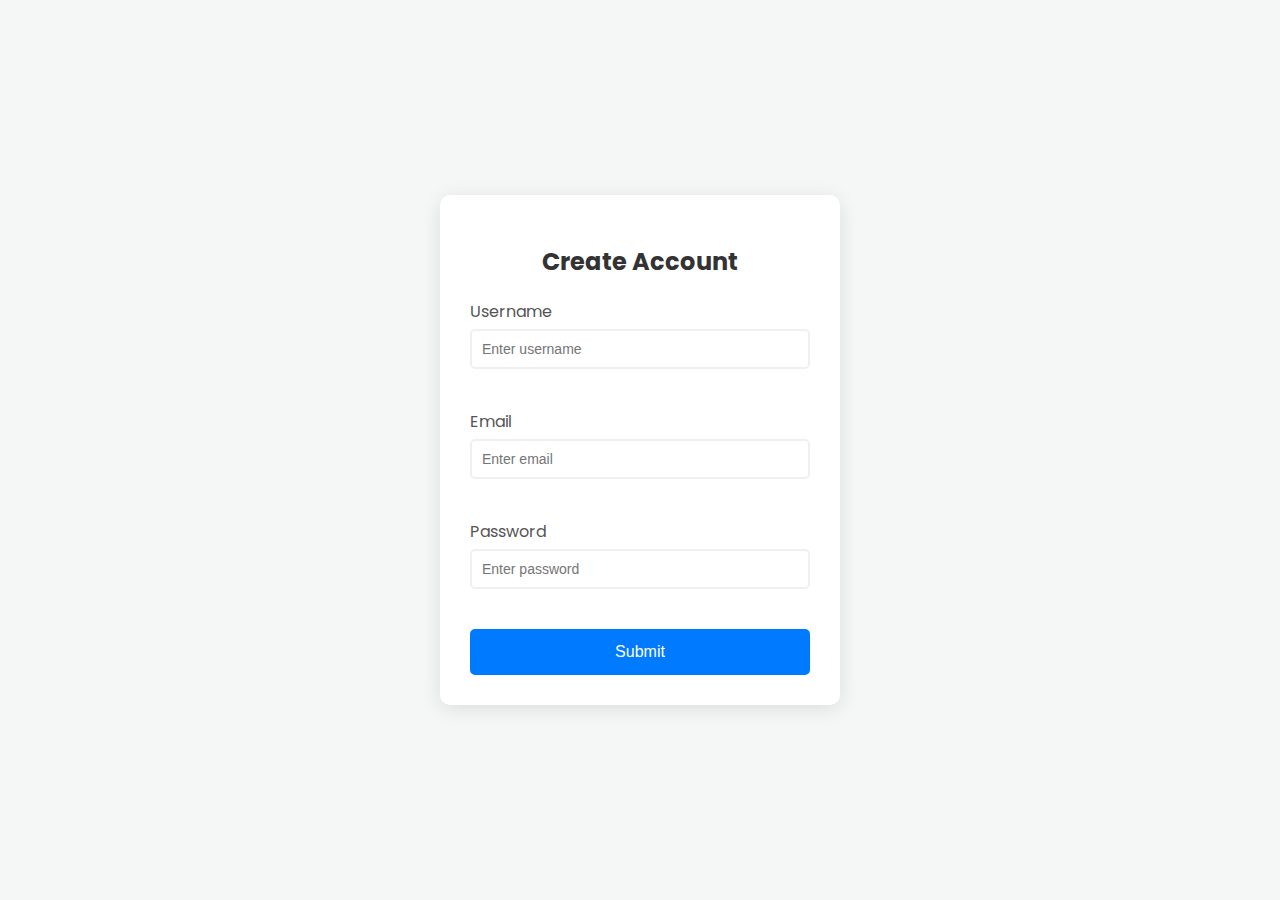
<file: index.html>
<!DOCTYPE html>
<html lang="en">
<head>
    <meta charset="UTF-8">
    <meta name="viewport" content="width=device-width, initial-scale=1.0">
    <title>Interactive Form Validation</title>
    <link rel="stylesheet" href="style.css">
    <link rel="stylesheet" href="https://cdnjs.cloudflare.com/ajax/libs/font-awesome/6.0.0-beta3/css/all.min.css">
</head>
<body>
    <div class="container">
        <h2>Create Account</h2>
        <form id="registrationForm">
            <div class="form-control">
                <label for="username">Username</label>
                <input type="text" id="username" placeholder="Enter username" />
                <i class="fas fa-check-circle"></i>
                <i class="fas fa-exclamation-circle"></i>
                <small>Error message here</small>
            </div>
            
            <div class="form-control">
                <label for="email">Email</label>
                <input type="email" id="email" placeholder="Enter email" />
                <i class="fas fa-check-circle"></i>
                <i class="fas fa-exclamation-circle"></i>
                <small>Error message here</small>
            </div>
            
            <div class="form-control">
                <label for="password">Password</label>
                <input type="password" id="password" placeholder="Enter password" />
                <i class="fas fa-check-circle"></i>
                <i class="fas fa-exclamation-circle"></i>
                <small>Error message here</small>
            </div>
            
            <button type="submit">Submit</button>
        </form>
    </div>

    <script src="script.js"></script>
</body>
</html>
</file>
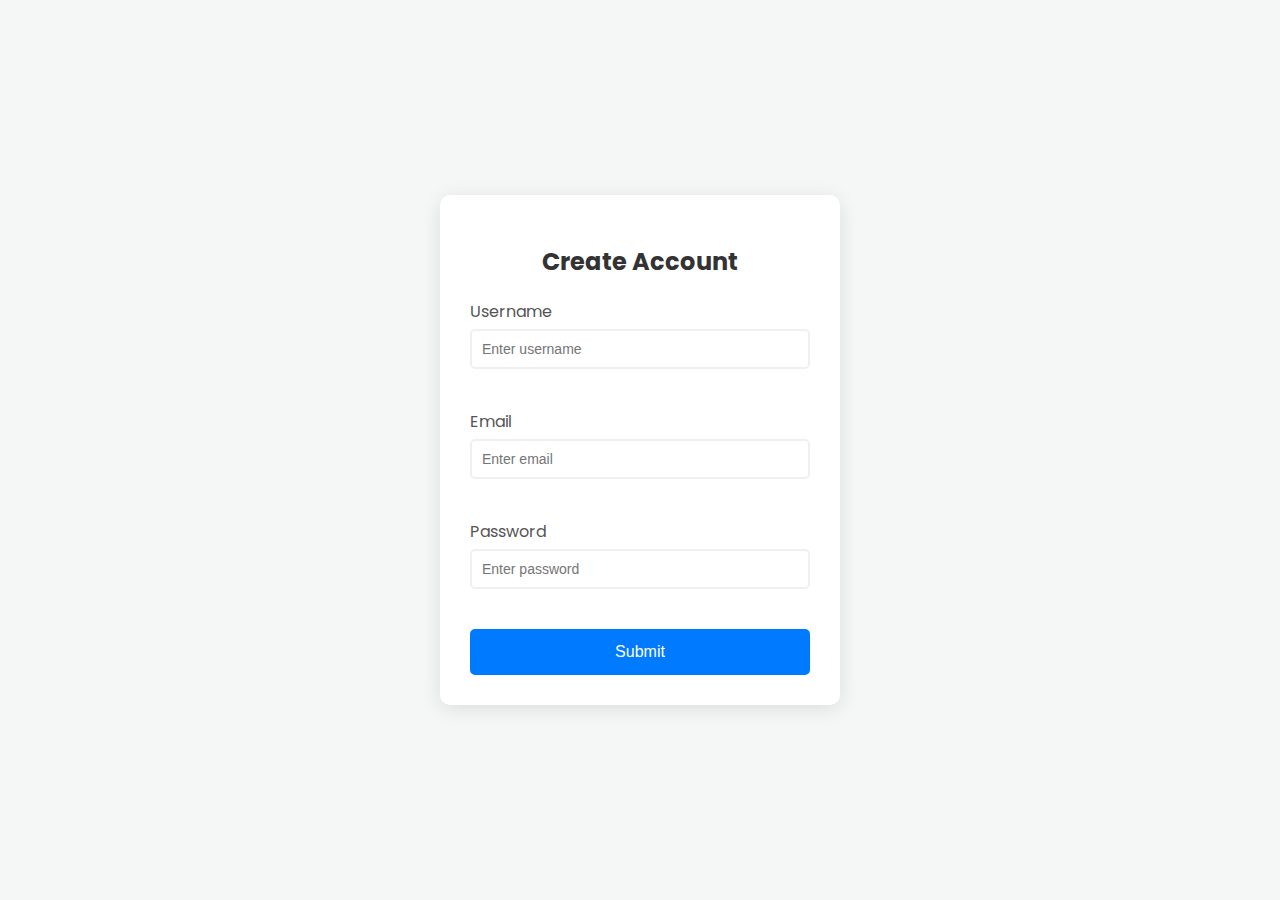
<file: index (2).html>
<!DOCTYPE html>
<html lang="en">
<head>
    <meta charset="UTF-8">
    <meta name="viewport" content="width=device-width, initial-scale=1.0">
    <title>Interactive Form Validation</title>
    <link rel="stylesheet" href="style.css">
    <link rel="stylesheet" href="https://cdnjs.cloudflare.com/ajax/libs/font-awesome/6.0.0-beta3/css/all.min.css">
</head>
<body>
    <div class="container">
        <h2>Create Account</h2>
        <form id="registrationForm">
            <div class="form-control">
                <label for="username">Username</label>
                <input type="text" id="username" placeholder="Enter username" />
                <i class="fas fa-check-circle"></i>
                <i class="fas fa-exclamation-circle"></i>
                <small>Error message here</small>
            </div>
            
            <div class="form-control">
                <label for="email">Email</label>
                <input type="email" id="email" placeholder="Enter email" />
                <i class="fas fa-check-circle"></i>
                <i class="fas fa-exclamation-circle"></i>
                <small>Error message here</small>
            </div>
            
            <div class="form-control">
                <label for="password">Password</label>
                <input type="password" id="password" placeholder="Enter password" />
                <i class="fas fa-check-circle"></i>
                <i class="fas fa-exclamation-circle"></i>
                <small>Error message here</small>
            </div>
            
            <button type="submit">Submit</button>
        </form>
    </div>

    <script src="script.js"></script>
</body>
</html>
</file>
<file: style.css>
@import url('https://fonts.googleapis.com/css2?family=Poppins:wght@400;600&display=swap');

* {
    box-sizing: border-box;
}

body {
    background-color: #f4f7f6;
    font-family: 'Poppins', sans-serif;
    display: flex;
    align-items: center;
    justify-content: center;
    min-height: 100vh;
    margin: 0;
}

.container {
    background-color: #fff;
    border-radius: 10px;
    box-shadow: 0 4px 20px rgba(0, 0, 0, 0.1);
    width: 400px;
    max-width: 100%;
    padding: 30px;
}

h2 {
    text-align: center;
    margin-bottom: 20px;
    color: #333;
}

.form-control {
    margin-bottom: 20px;
    padding-bottom: 20px;
    position: relative;
}

.form-control label {
    display: inline-block;
    margin-bottom: 5px;
    color: #555;
}

.form-control input {
    border: 2px solid #f0f0f0;
    border-radius: 5px;
    display: block;
    width: 100%;
    padding: 10px;
    font-size: 14px;
}

/* --- Validation Styling --- */

/* Style for Success State (Green Border) */
.form-control.success input {
    border-color: #2ecc71;
}

/* Style for Error State (Red Border) */
.form-control.error input {
    border-color: #e74c3c;
}

/* Positioning Icons */
.form-control i {
    visibility: hidden;
    position: absolute;
    top: 35px;
    right: 10px;
    font-size: 16px;
}

/* Displaying Success Icon */
.form-control.success i.fa-check-circle {
    color: #2ecc71;
    visibility: visible;
}

/* Displaying Error Icon */
.form-control.error i.fa-exclamation-circle {
    color: #e74c3c;
    visibility: visible;
}

/* Error Message Text */
.form-control small {
    color: #e74c3c;
    position: absolute;
    bottom: 0;
    left: 0;
    visibility: hidden;
    font-size: 12px;
}

.form-control.error small {
    visibility: visible;
}

/* Submit Button */
button {
    background-color: #007bff;
    border: 2px solid #007bff;
    color: #fff;
    display: block;
    width: 100%;
    padding: 12px;
    font-size: 16px;
    border-radius: 5px;
    cursor: pointer;
    margin-top: 20px;
    transition: background-color 0.3s;
}

button:hover {
    background-color: #0056b3;
}
</file>
